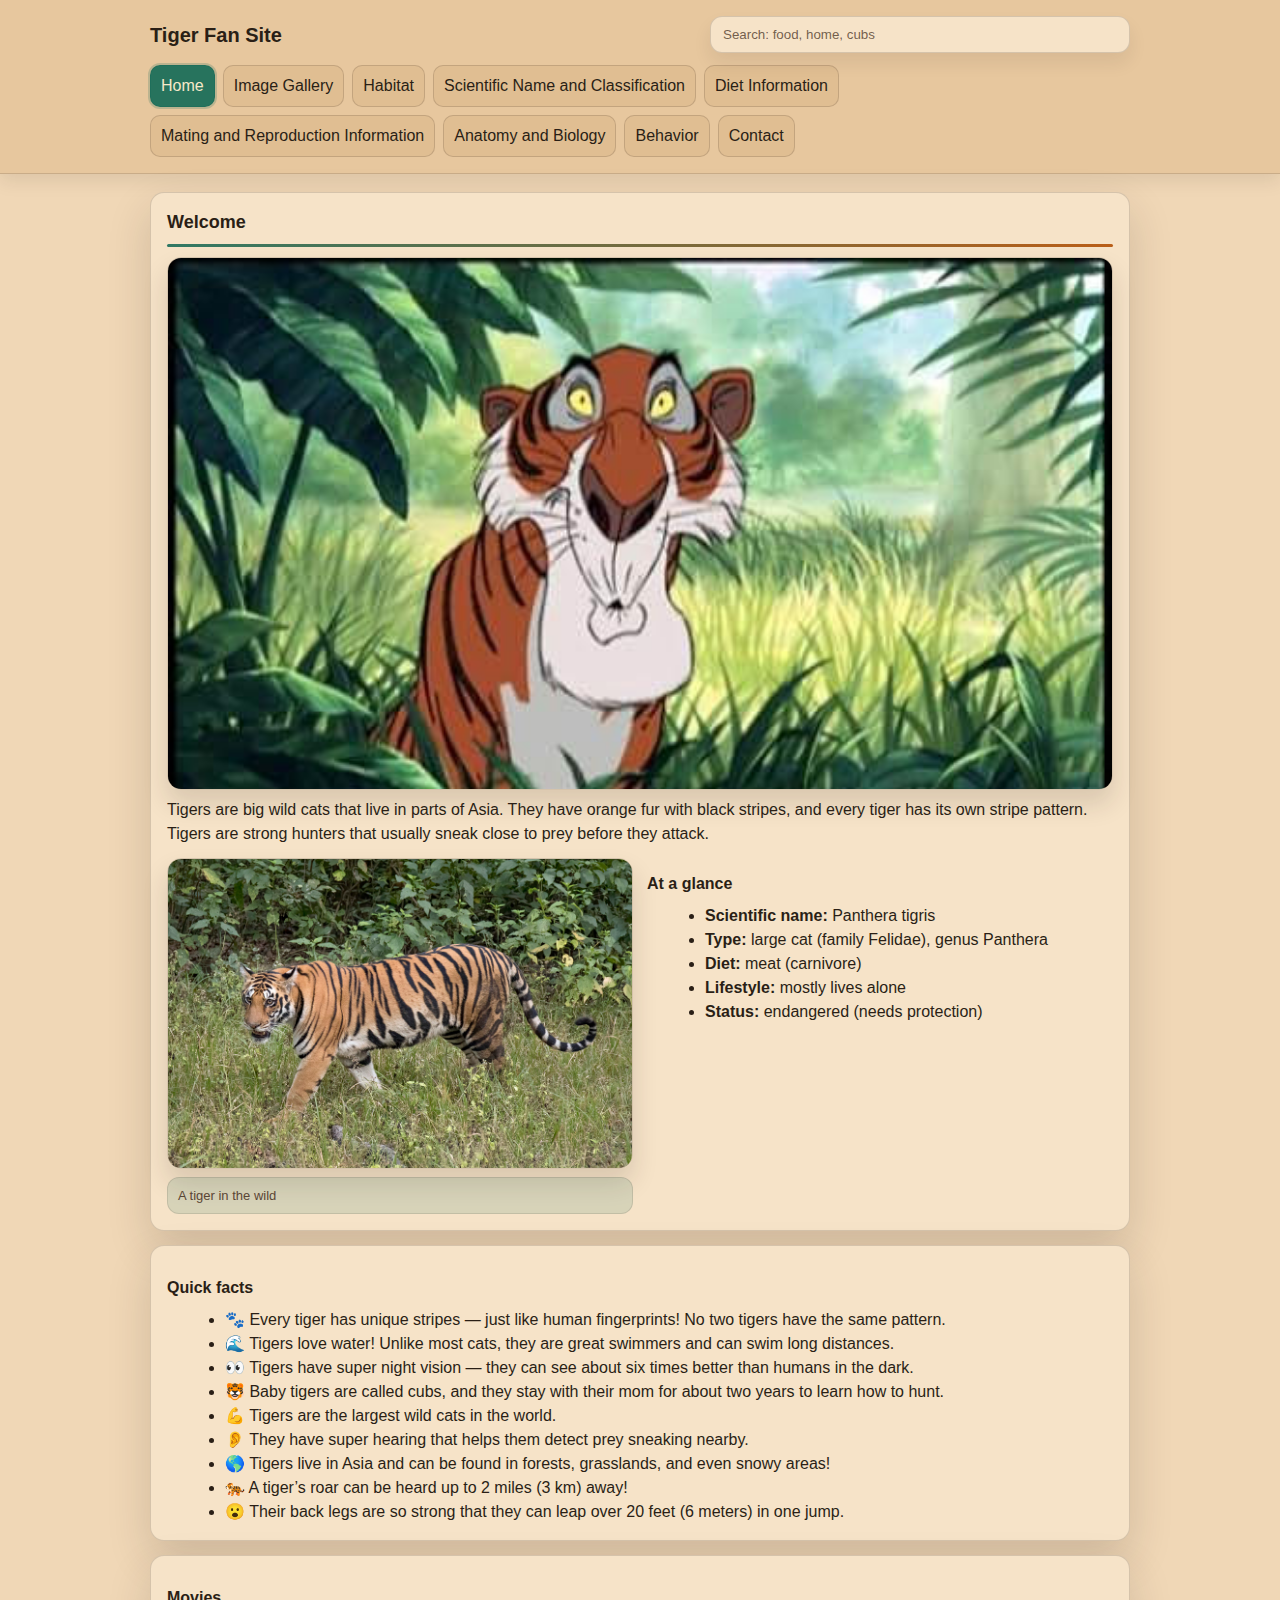
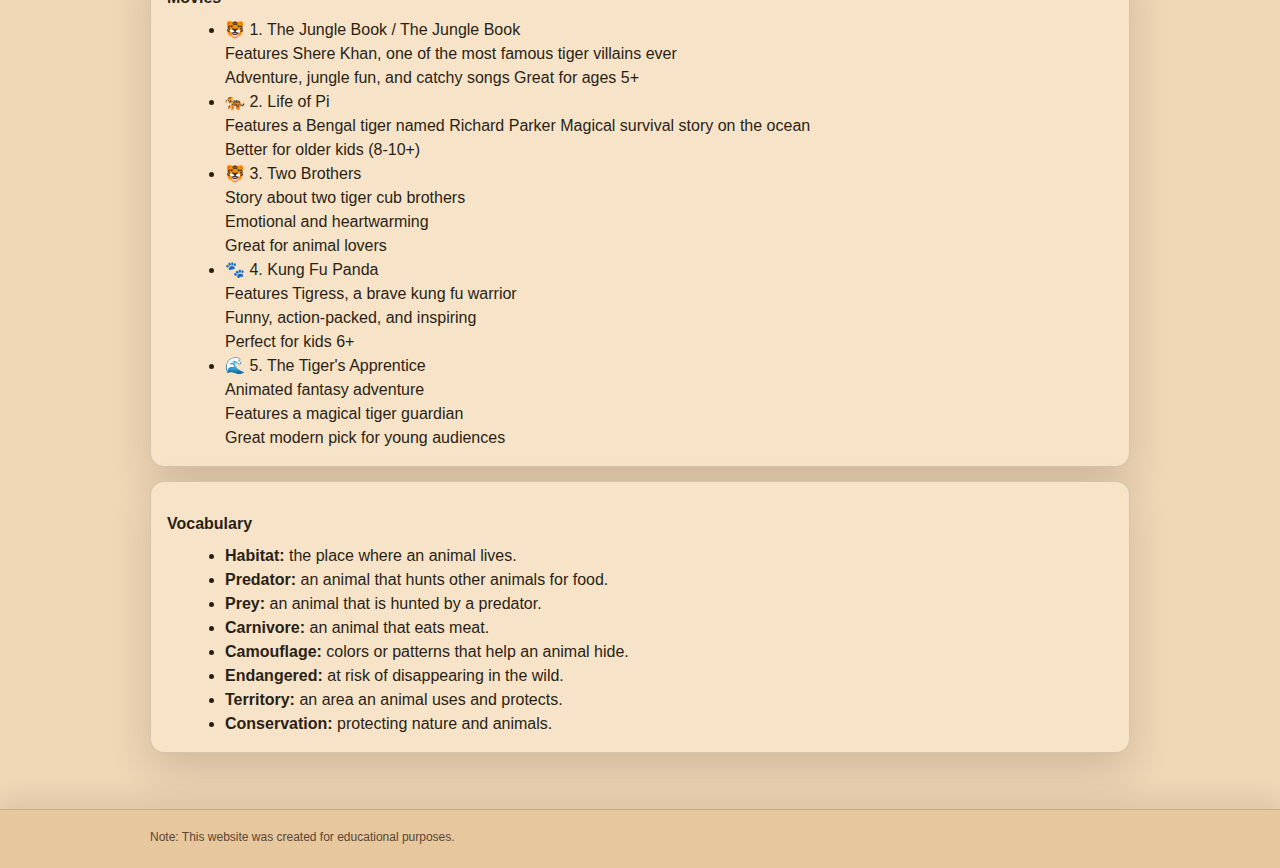
<file: index.html>
<!doctype html>
<html lang="en">
<head>
    <meta charset="UTF-8">
    <meta name="viewport" content="width=device-width, initial-scale=1">
    <title>Tiger Fan Site | Home</title>
    <link rel="stylesheet" href="styles.css">
    <script src="search.js" defer></script>
</head>
<body>
<header class="header">
    <div class="container header__top">
        <div class="brand">
            <h1>Tiger Fan Site</h1>
        </div>

        <form id="site_search_form" class="site-search" role="search" action="#">
            <label class="visually-hidden" for="site_search_input">Search the site</label>
            <input
                id="site_search_input"
                class="site-search__input"
                type="search"
                inputmode="search"
                autocomplete="off"
                placeholder="Search: food, home, cubs"
                aria-controls="site_search_results"
                aria-expanded="false"
            >
            <ul id="site_search_results" class="site-search__results" hidden></ul>
        </form>
    </div>

    <div class="container">
        <nav class="nav" aria-label="Site navigation">
            <a href="index.html" aria-current="page">Home</a>
            <a href="gallery.html">Image Gallery</a>
            <a href="habitat.html">Habitat</a>
            <a href="classification.html">Scientific Name and Classification</a>
            <a href="diet.html">Diet Information</a>
            <a href="reproduction.html">Mating and Reproduction Information</a>
            <a href="anatomy.html">Anatomy and Biology</a>
            <a href="behavior.html">Behavior</a>
            <a href="contact.html">Contact</a>
        </nav>
    </div>
</header>

<main class="main">
    <div class="container">
        <section class="card">
            <h2>Welcome</h2>

            <figure class="figure">
                <img src="images/home2.jpg" alt="Tiger animate">
            </figure>

            <p>Tigers are big wild cats that live in parts of Asia. They have orange fur with black stripes, and every tiger has its own stripe pattern. Tigers are strong hunters that usually sneak close to prey before they attack.</p>

            <div class="grid" style="margin-top: 12px;">
                <figure class="figure">
                    <img src="images/home.jpg" alt="Tiger photo">
                    <figcaption class="caption">A tiger in the wild</figcaption>
                </figure>

                <div>
                    <h3>At a glance</h3>
                    <ul class="list">
                        <li><strong>Scientific name:</strong> Panthera tigris</li>
                        <li><strong>Type:</strong> large cat (family Felidae), genus Panthera</li>
                        <li><strong>Diet:</strong> meat (carnivore)</li>
                        <li><strong>Lifestyle:</strong> mostly lives alone</li>
                        <li><strong>Status:</strong> endangered (needs protection)</li>
                    </ul>
                </div>
            </div>
        </section>

        <section class="card">
            <h3>Quick facts</h3>
            <ul class="list">
                <li>🐾 Every tiger has unique stripes — just like human fingerprints! No two tigers have the same pattern.</li>
                <li>🌊 Tigers love water! Unlike most cats, they are great swimmers and can swim long distances.</li>
                <li>👀 Tigers have super night vision — they can see about six times better than humans in the dark.</li>
                <li>🐯 Baby tigers are called cubs, and they stay with their mom for about two years to learn how to hunt.</li>
                <li>💪 Tigers are the largest wild cats in the world.</li>
                <li>👂 They have super hearing that helps them detect prey sneaking nearby.</li>
                <li>🌎 Tigers live in Asia and can be found in forests, grasslands, and even snowy areas!</li>
                <li>🐅 A tiger’s roar can be heard up to 2 miles (3 km) away!</li>
                <li>😮 Their back legs are so strong that they can leap over 20 feet (6 meters) in one jump.</li>
            </ul>
        </section>

        <section class="card">
            <h3>Movies</h3>
            <ul class="list">
                <li>🐯 1. The Jungle Book / The Jungle Book<br/>Features Shere Khan, one of the most famous tiger villains ever<br/>Adventure, jungle fun, and catchy songs Great for ages 5+</li>
                <li>🐅 2. Life of Pi<br/>Features a Bengal tiger named Richard Parker Magical survival story on the ocean<br/>Better for older kids (8-10+)</li>
                <li>🐯 3. Two Brothers<br/>Story about two tiger cub brothers<br/>Emotional and heartwarming<br/>Great for animal lovers</li>
                <li>🐾 4. Kung Fu Panda<br/>Features Tigress, a brave kung fu warrior<br/>Funny, action-packed, and inspiring<br/>Perfect for kids 6+</li>
                <li>🌊 5. The Tiger's Apprentice<br/>Animated fantasy adventure<br/>Features a magical tiger guardian<br/>Great modern pick for young audiences</li>
            </ul>
        </section>

        <section class="card">
            <h3>Vocabulary</h3>
            <ul class="list">
                <li><strong>Habitat:</strong> the place where an animal lives.</li>
                <li><strong>Predator:</strong> an animal that hunts other animals for food.</li>
                <li><strong>Prey:</strong> an animal that is hunted by a predator.</li>
                <li><strong>Carnivore:</strong> an animal that eats meat.</li>
                <li><strong>Camouflage:</strong> colors or patterns that help an animal hide.</li>
                <li><strong>Endangered:</strong> at risk of disappearing in the wild.</li>
                <li><strong>Territory:</strong> an area an animal uses and protects.</li>
                <li><strong>Conservation:</strong> protecting nature and animals.</li>
            </ul>
        </section>
    </div>
</main>

<footer class="footer">
    <div class="container">Note: This website was created for educational purposes.</div>
</footer>
</body>
</html>
</file>
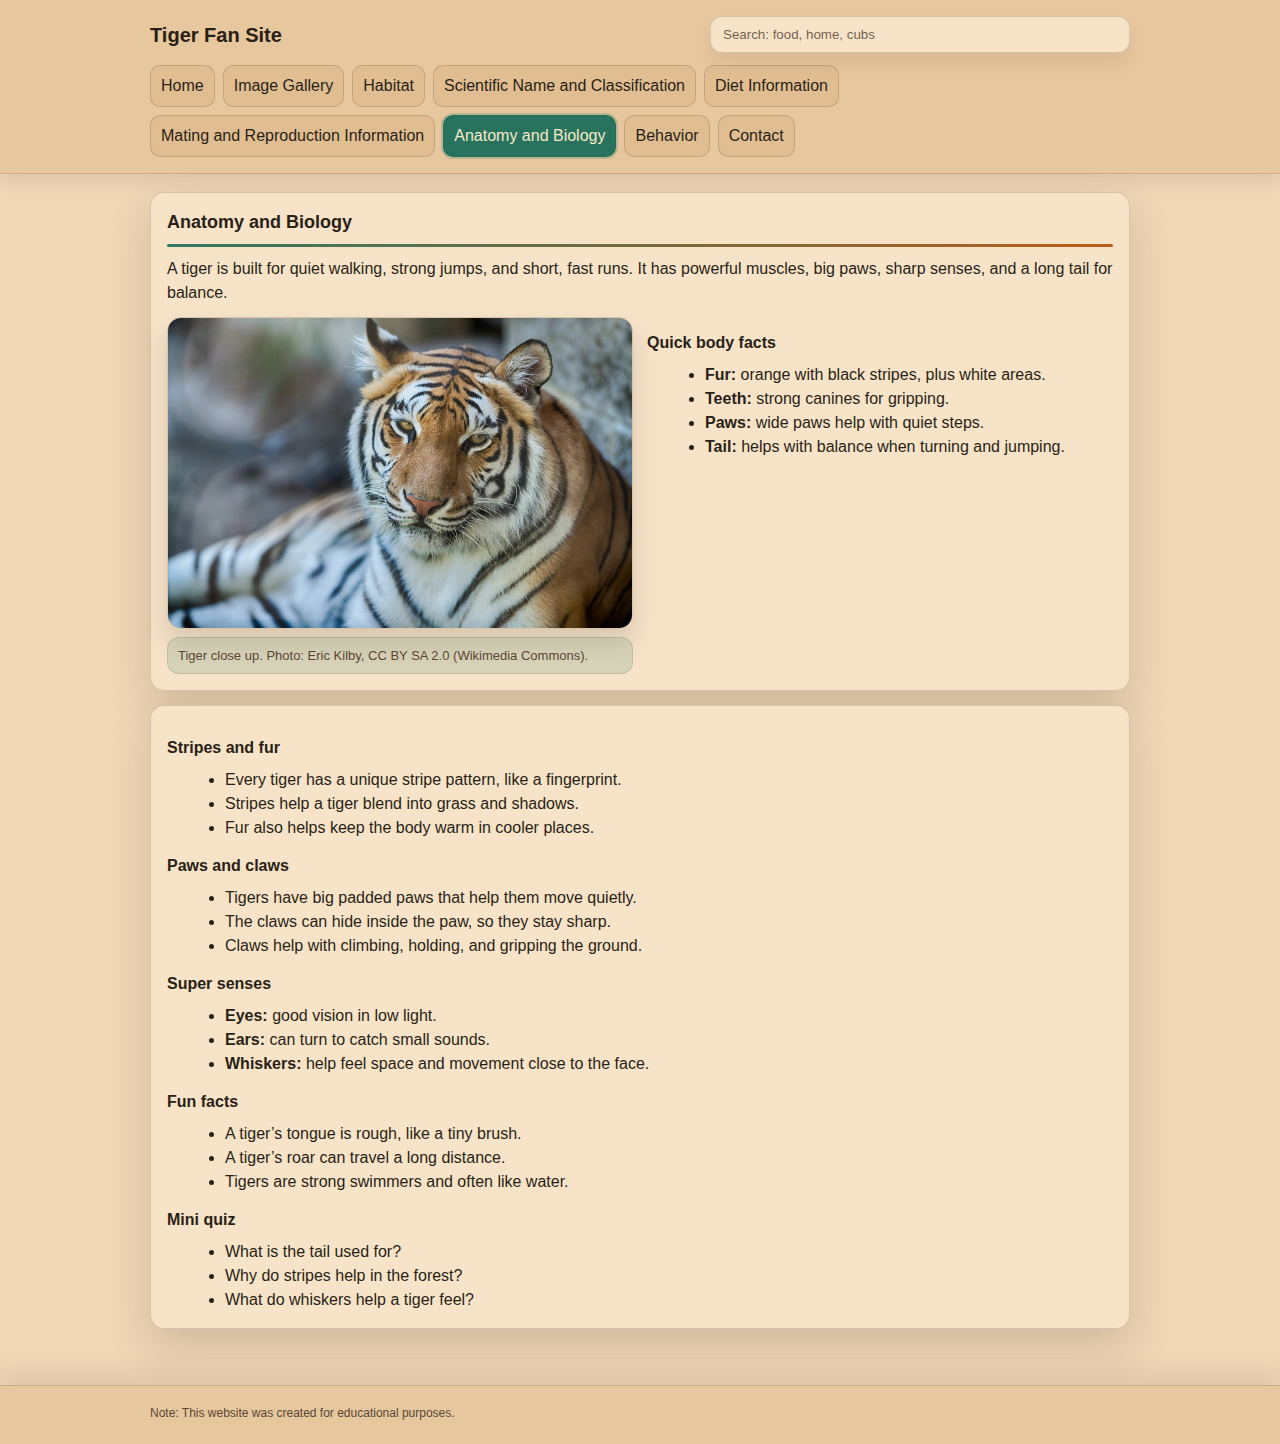
<file: anatomy.html>
<!doctype html>
<html lang="en">
<head>
    <meta charset="UTF-8">
    <meta name="viewport" content="width=device-width, initial-scale=1">
    <title>Tiger Fan Site | Animal Anatomy and Biology</title>
    <link rel="stylesheet" href="styles.css">
    <script src="search.js" defer></script>
</head>
<body>
<header class="header">
    <div class="container header__top">
        <div class="brand">
            <h1>Tiger Fan Site</h1>
        </div>

        <form id="site_search_form" class="site-search" role="search" action="#">
            <label class="visually-hidden" for="site_search_input">Search the site</label>
            <input
                id="site_search_input"
                class="site-search__input"
                type="search"
                inputmode="search"
                autocomplete="off"
                placeholder="Search: food, home, cubs"
                aria-controls="site_search_results"
                aria-expanded="false"
            >
            <ul id="site_search_results" class="site-search__results" hidden></ul>
        </form>
    </div>

    <div class="container">
        <nav class="nav" aria-label="Site navigation">
            <a href="index.html">Home</a>
            <a href="gallery.html">Image Gallery</a>
            <a href="habitat.html">Habitat</a>
            <a href="classification.html">Scientific Name and Classification</a>
            <a href="diet.html">Diet Information</a>
            <a href="reproduction.html">Mating and Reproduction Information</a>
            <a href="anatomy.html" aria-current="page">Anatomy and Biology</a>
            <a href="behavior.html">Behavior</a>
            <a href="contact.html">Contact</a>
        </nav>
    </div>
</header>

<main class="main">
    <div class="container">
        <section class="card">
            <h2>Anatomy and Biology</h2>
            <p>A tiger is built for quiet walking, strong jumps, and short, fast runs. It has powerful muscles, big paws, sharp senses, and a long tail for balance.</p>

            <div class="grid" style="margin-top: 12px;">
                <figure class="figure">
                    <img src="images/anatomy.jpg" alt="Close up photo of a tiger">
                    <figcaption class="caption">Tiger close up. Photo: Eric Kilby, CC BY SA 2.0 (Wikimedia Commons).</figcaption>
                </figure>

                <div>
                    <h3>Quick body facts</h3>
                    <ul class="list">
                        <li><strong>Fur:</strong> orange with black stripes, plus white areas.</li>
                        <li><strong>Teeth:</strong> strong canines for gripping.</li>
                        <li><strong>Paws:</strong> wide paws help with quiet steps.</li>
                        <li><strong>Tail:</strong> helps with balance when turning and jumping.</li>
                    </ul>
                </div>
            </div>
        </section>

        <section class="card">
            <h3>Stripes and fur</h3>
            <ul class="list">
                <li>Every tiger has a unique stripe pattern, like a fingerprint.</li>
                <li>Stripes help a tiger blend into grass and shadows.</li>
                <li>Fur also helps keep the body warm in cooler places.</li>
            </ul>

            <h3>Paws and claws</h3>
            <ul class="list">
                <li>Tigers have big padded paws that help them move quietly.</li>
                <li>The claws can hide inside the paw, so they stay sharp.</li>
                <li>Claws help with climbing, holding, and gripping the ground.</li>
            </ul>

            <h3>Super senses</h3>
            <ul class="list">
                <li><strong>Eyes:</strong> good vision in low light.</li>
                <li><strong>Ears:</strong> can turn to catch small sounds.</li>
                <li><strong>Whiskers:</strong> help feel space and movement close to the face.</li>
            </ul>

            <h3>Fun facts</h3>
            <ul class="list">
                <li>A tiger’s tongue is rough, like a tiny brush.</li>
                <li>A tiger’s roar can travel a long distance.</li>
                <li>Tigers are strong swimmers and often like water.</li>
            </ul>

            <h3>Mini quiz</h3>
            <ul class="list">
                <li>What is the tail used for?</li>
                <li>Why do stripes help in the forest?</li>
                <li>What do whiskers help a tiger feel?</li>
            </ul>
        </section>
    </div>
</main>

<footer class="footer">
    <div class="container">Note: This website was created for educational purposes.</div>
</footer>
</body>
</html>
</file>
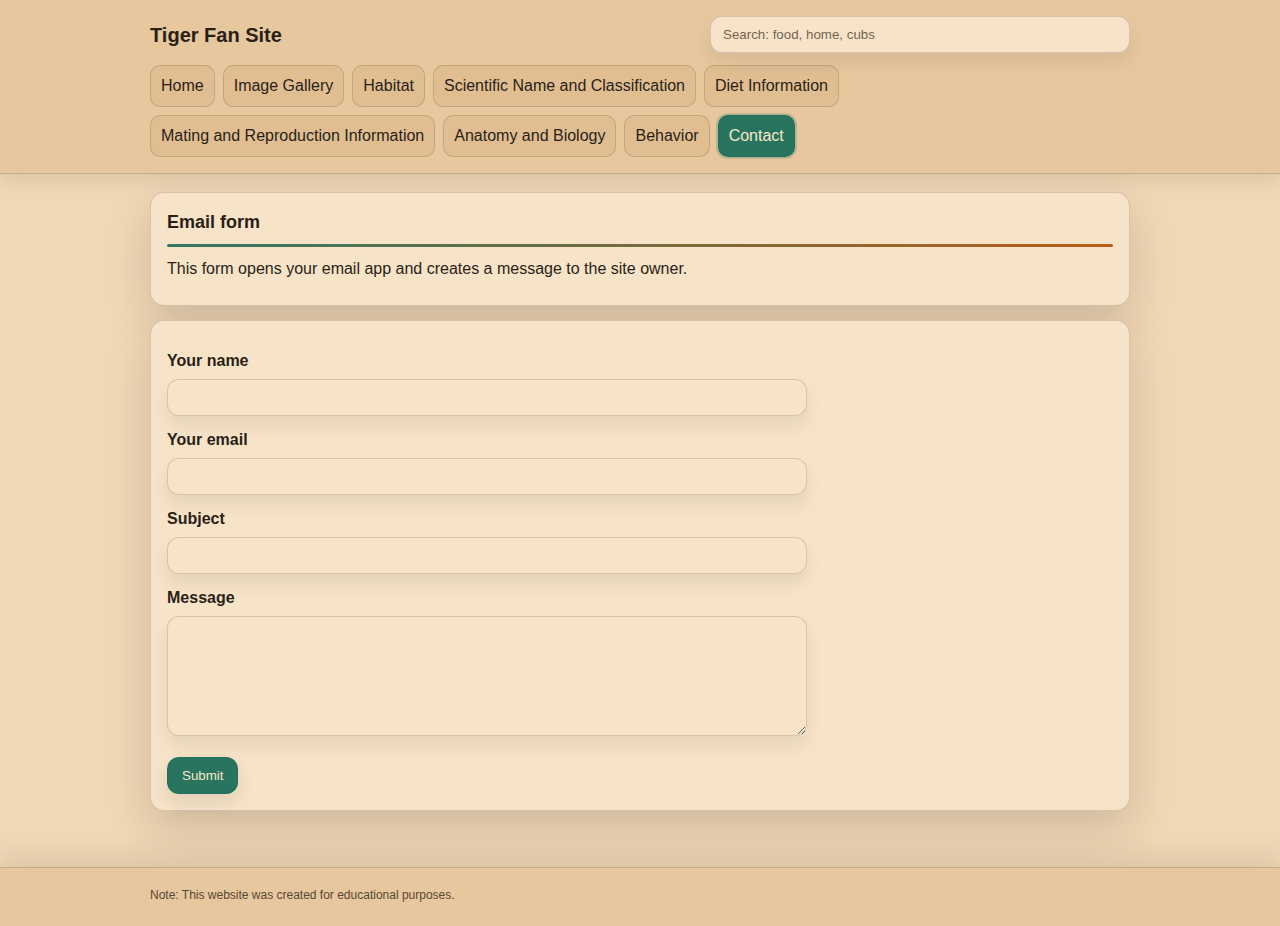
<file: contact.html>
<!doctype html>
<html lang="en">
<head>
    <meta charset="UTF-8">
    <meta name="viewport" content="width=device-width, initial-scale=1">
    <title>Tiger Fan Site | Contact</title>
    <link rel="stylesheet" href="styles.css">
    <script src="search.js" defer></script>
    <script src="email.js" defer></script>
</head>
<body>
<header class="header">
    <div class="container header__top">
        <div class="brand">
            <h1>Tiger Fan Site</h1>
        </div>

        <form id="site_search_form" class="site-search" role="search" action="#">
            <label class="visually-hidden" for="site_search_input">Search the site</label>
            <input
                id="site_search_input"
                class="site-search__input"
                type="search"
                inputmode="search"
                autocomplete="off"
                placeholder="Search: food, home, cubs"
                aria-controls="site_search_results"
                aria-expanded="false"
            >
            <ul id="site_search_results" class="site-search__results" hidden></ul>
        </form>
    </div>

    <div class="container">
        <nav class="nav" aria-label="Site navigation">
            <a href="index.html">Home</a>
            <a href="gallery.html">Image Gallery</a>
            <a href="habitat.html">Habitat</a>
            <a href="classification.html">Scientific Name and Classification</a>
            <a href="diet.html">Diet Information</a>
            <a href="reproduction.html">Mating and Reproduction Information</a>
            <a href="anatomy.html">Anatomy and Biology</a>
            <a href="behavior.html">Behavior</a>
            <a href="contact.html" aria-current="page">Contact</a>
        </nav>
    </div>
</header>

<main class="main">
    <div class="container">
        <section class="card">
            <h2>Email form</h2>
            <p>This form opens your email app and creates a message to the site owner.</p>
        </section>

        <section class="card">
            <form class="email_form" id="email_form" novalidate>
                <div class="field">
                    <label for="ef_name">Your name</label>
                    <input id="ef_name" name="name" class="input" type="text" autocomplete="name" maxlength="60" aria-describedby="ef_name_err" required>
                    <p class="field_error" id="ef_name_err" hidden>Please type your name.</p>
                </div>

                <div class="field">
                    <label for="ef_email">Your email</label>
                    <input id="ef_email" name="email" class="input" type="email" inputmode="email" autocomplete="email" aria-describedby="ef_email_err" required>
                    <p class="field_error" id="ef_email_err" hidden>Please enter a valid email address.</p>
                </div>

                <div class="field">
                    <label for="ef_subject">Subject</label>
                    <input id="ef_subject" name="subject" class="input" type="text" maxlength="90" aria-describedby="ef_subject_err" required>
                    <p class="field_error" id="ef_subject_err" hidden>Subject is required.</p>
                </div>

                <div class="field">
                    <label for="ef_message">Message</label>
                    <textarea id="ef_message" name="message" class="input textarea" rows="5" maxlength="800" aria-describedby="ef_message_err" required></textarea>
                    <p class="field_error" id="ef_message_err" hidden>Please type your message.</p>
                </div>

                <div class="form_actions">
                    <button class="btn btn_primary" type="submit">Submit</button>
                    <p class="small form_hint" id="ef_hint" aria-live="polite"></p>
                </div>

                <noscript>
                    <p class="field_error">JavaScript is disabled. This form needs JavaScript to open the email app.</p>
                </noscript>
            </form>
        </section>
    </div>
</main>

<footer class="footer">
    <div class="container">Note: This website was created for educational purposes.</div>
</footer>
</body>
</html>
</file>
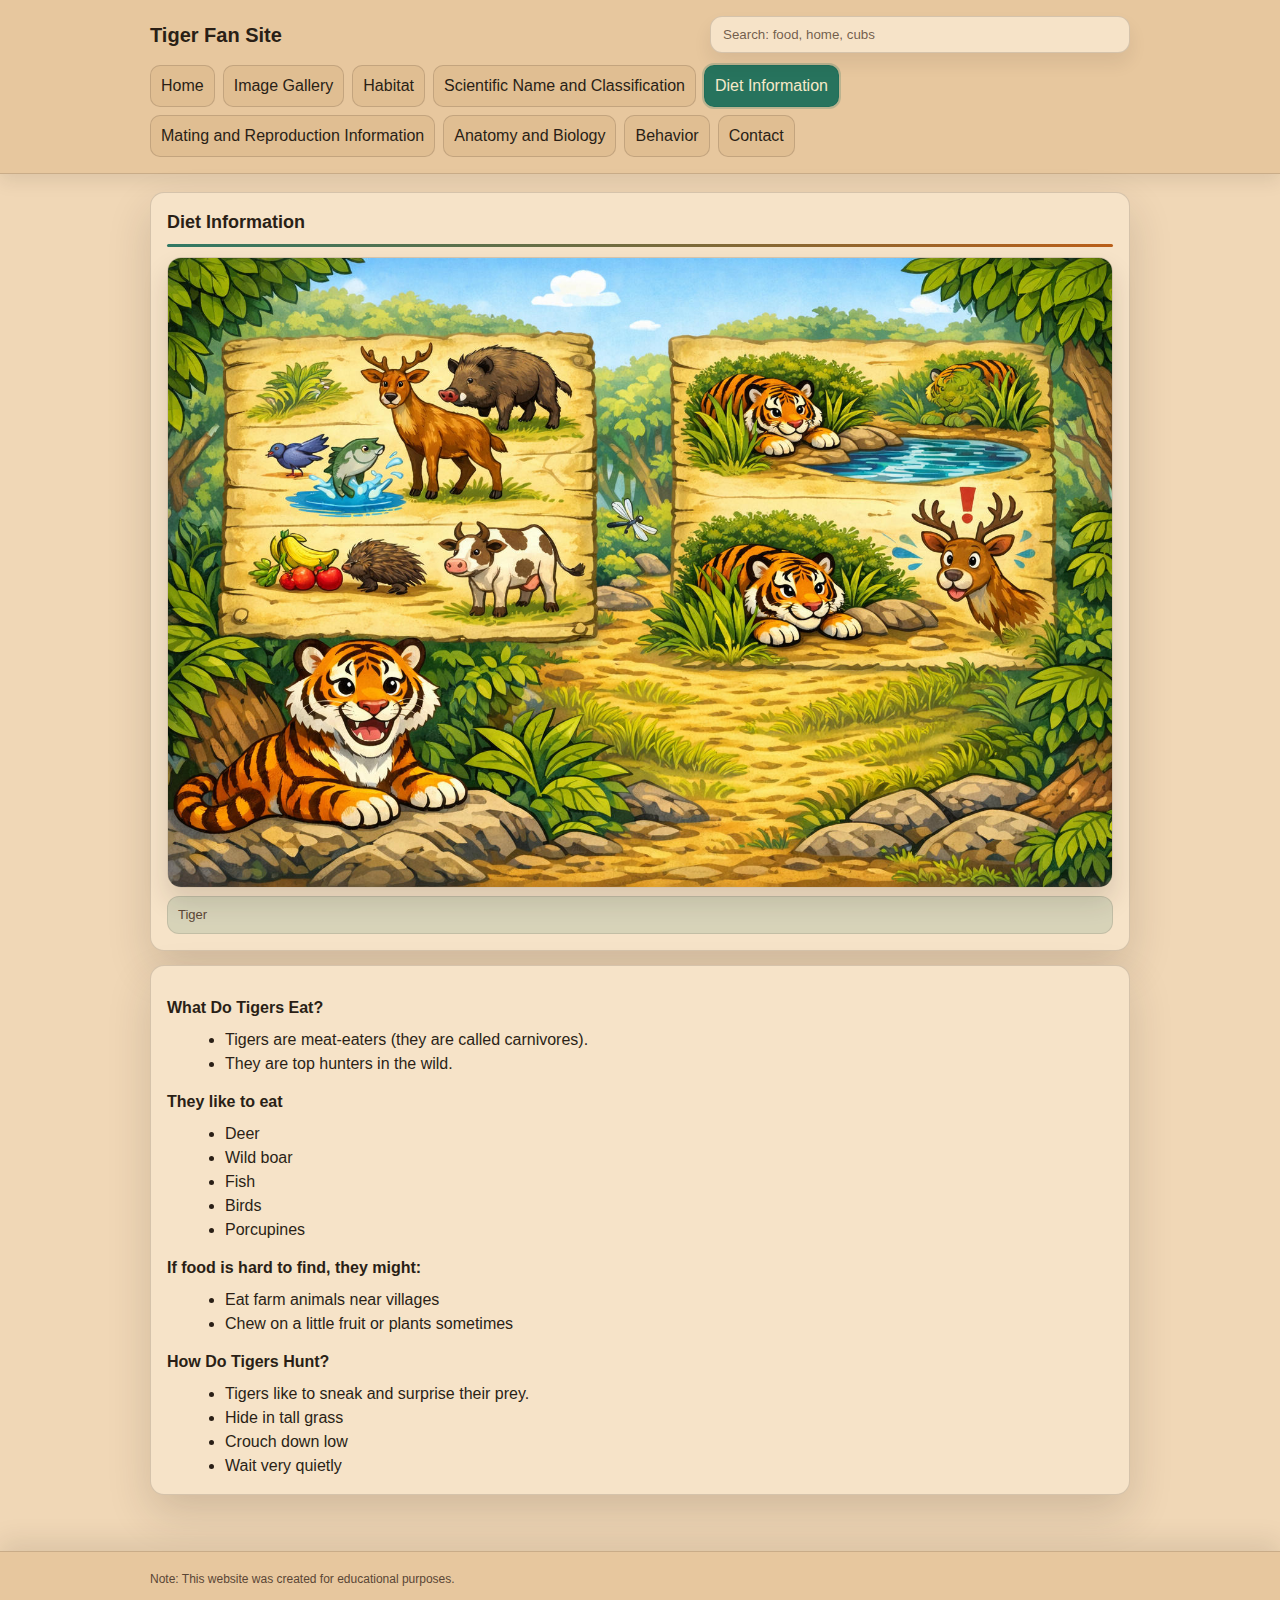
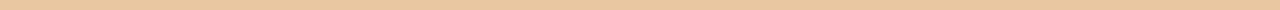
<file: diet.html>
<!doctype html>
<html lang="en">
<head>
    <meta charset="UTF-8">
    <meta name="viewport" content="width=device-width, initial-scale=1">
    <title>Tiger Fan Site | Diet Information</title>
    <link rel="stylesheet" href="styles.css">
    <script src="search.js" defer></script>
</head>
<body>
<header class="header">
    <div class="container header__top">
        <div class="brand">
            <h1>Tiger Fan Site</h1>
        </div>

        <form id="site_search_form" class="site-search" role="search" action="#">
            <label class="visually-hidden" for="site_search_input">Search the site</label>
            <input
                id="site_search_input"
                class="site-search__input"
                type="search"
                inputmode="search"
                autocomplete="off"
                placeholder="Search: food, home, cubs"
                aria-controls="site_search_results"
                aria-expanded="false"
            >
            <ul id="site_search_results" class="site-search__results" hidden></ul>
        </form>
    </div>

    <div class="container">
        <nav class="nav" aria-label="Site navigation">
            <a href="index.html">Home</a>
            <a href="gallery.html">Image Gallery</a>
            <a href="habitat.html">Habitat</a>
            <a href="classification.html">Scientific Name and Classification</a>
            <a href="diet.html" aria-current="page">Diet Information</a>
            <a href="reproduction.html">Mating and Reproduction Information</a>
            <a href="anatomy.html">Anatomy and Biology</a>
            <a href="behavior.html">Behavior</a>
            <a href="contact.html">Contact</a>
        </nav>
    </div>
</header>

<main class="main">
    <div class="container">
        <section class="card">
            <h2>Diet Information</h2>

            <figure class="figure">
                <img src="images/diet.jpg" alt="Close up photo of a tiger">
                <figcaption class="caption">Tiger</figcaption>
            </figure>
        </section>

        <section class="card">
            <h3>What Do Tigers Eat?</h3>
            <ul class="list">
                <li>Tigers are meat-eaters (they are called carnivores).</li>
                <li>They are top hunters in the wild.</li>
            </ul>

            <h3>They like to eat</h3>
            <ul class="list">
                <li>Deer</li>
                <li>Wild boar</li>
                <li>Fish</li>
                <li>Birds</li>
                <li>Porcupines</li>
            </ul>

            <h3>If food is hard to find, they might:</h3>
            <ul class="list">
                <li>Eat farm animals near villages</li>
                <li>Chew on a little fruit or plants sometimes</li>
            </ul>

            <h3>How Do Tigers Hunt?</h3>
            <ul class="list">
                <li>Tigers like to sneak and surprise their prey.</li>
                <li>Hide in tall grass</li>
                <li>Crouch down low</li>
                <li>Wait very quietly</li>
            </ul>
        </section>
    </div>
</main>

<footer class="footer">
    <div class="container">Note: This website was created for educational purposes.</div>
</footer>
</body>
</html>
</file>
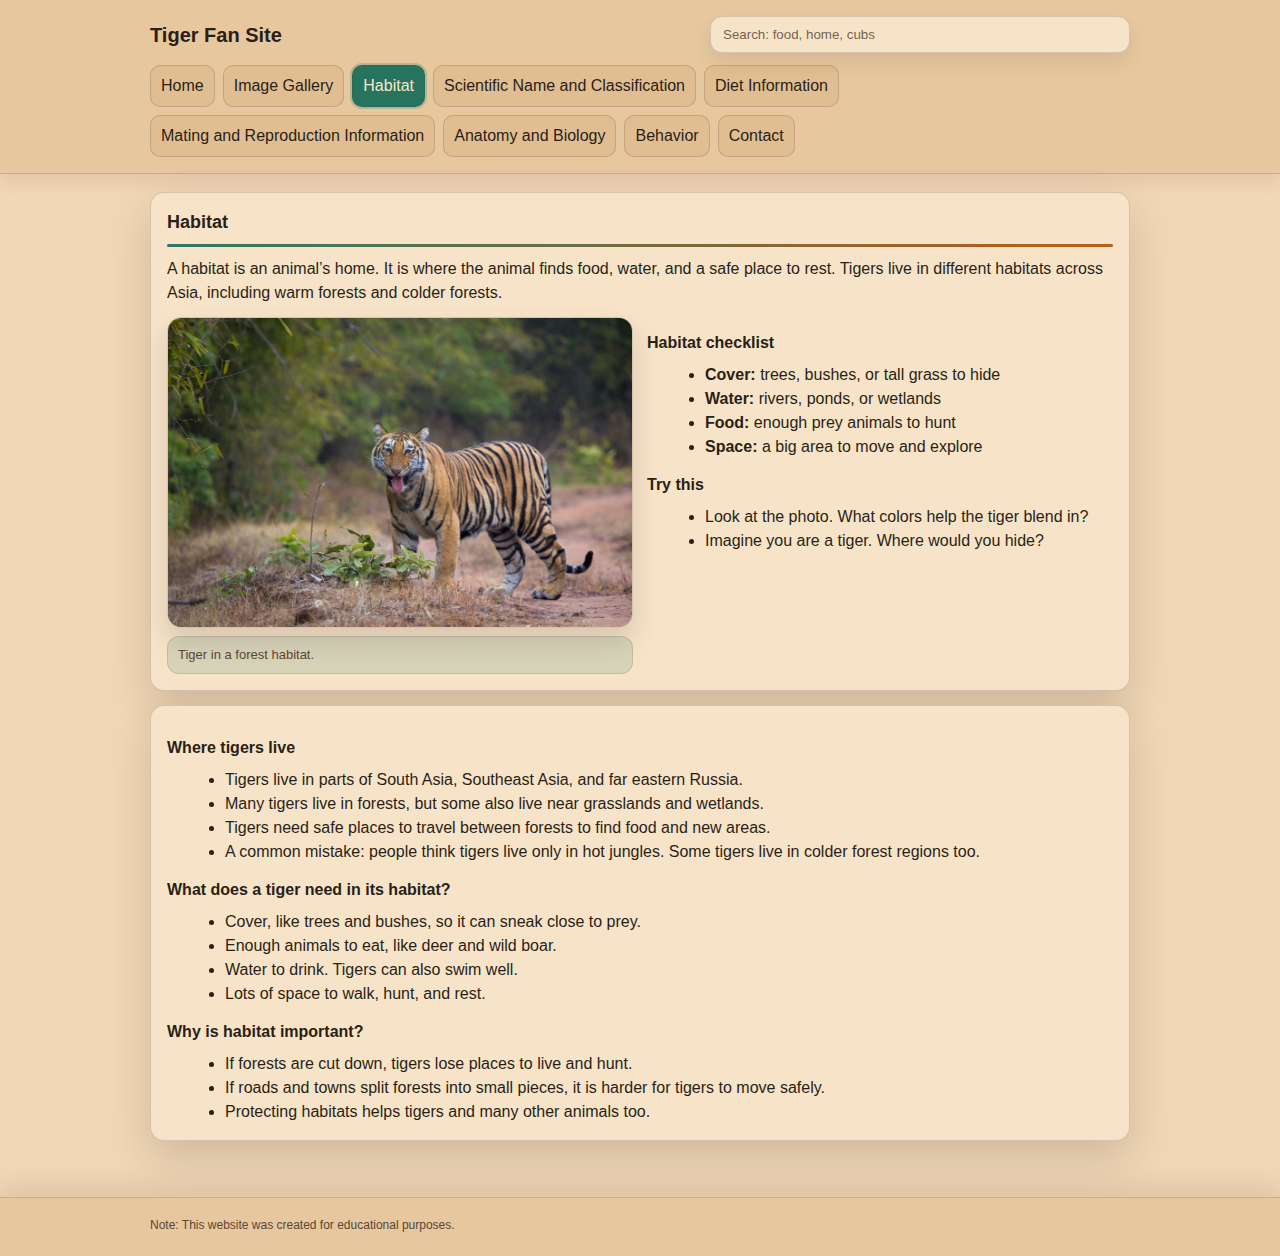
<file: habitat.html>
<!doctype html>
<html lang="en">
<head>
    <meta charset="UTF-8">
    <meta name="viewport" content="width=device-width, initial-scale=1">
    <title>Tiger Fan Site | Animal Habitat</title>
    <link rel="stylesheet" href="styles.css">
    <script src="search.js" defer></script>
</head>
<body>
<header class="header">
    <div class="container header__top">
        <div class="brand">
            <h1>Tiger Fan Site</h1>
        </div>

        <form id="site_search_form" class="site-search" role="search" action="#">
            <label class="visually-hidden" for="site_search_input">Search the site</label>
            <input
                id="site_search_input"
                class="site-search__input"
                type="search"
                inputmode="search"
                autocomplete="off"
                placeholder="Search: food, home, cubs"
                aria-controls="site_search_results"
                aria-expanded="false"
            >
            <ul id="site_search_results" class="site-search__results" hidden></ul>
        </form>
    </div>

    <div class="container">
        <nav class="nav" aria-label="Site navigation">
            <a href="index.html">Home</a>
            <a href="gallery.html">Image Gallery</a>
            <a href="habitat.html" aria-current="page">Habitat</a>
            <a href="classification.html">Scientific Name and Classification</a>
            <a href="diet.html">Diet Information</a>
            <a href="reproduction.html">Mating and Reproduction Information</a>
            <a href="anatomy.html">Anatomy and Biology</a>
            <a href="behavior.html">Behavior</a>
            <a href="contact.html">Contact</a>
        </nav>
    </div>
</header>

<main class="main">
    <div class="container">
        <section class="card">
            <h2>Habitat</h2>
            <p>A habitat is an animal’s home. It is where the animal finds food, water, and a safe place to rest. Tigers live in different habitats across Asia, including warm forests and colder forests.</p>

            <div class="grid" style="margin-top: 12px;">
                <figure class="figure">
                    <img src="images/habitat.jpg" alt="Tiger in a forest habitat">
                    <figcaption class="caption">Tiger in a forest habitat.</figcaption>
                </figure>

                <div>
                    <h3>Habitat checklist</h3>
                    <ul class="list">
                        <li><strong>Cover:</strong> trees, bushes, or tall grass to hide</li>
                        <li><strong>Water:</strong> rivers, ponds, or wetlands</li>
                        <li><strong>Food:</strong> enough prey animals to hunt</li>
                        <li><strong>Space:</strong> a big area to move and explore</li>
                    </ul>

                    <h3 style="margin-top: 14px;">Try this</h3>
                    <ul class="list">
                        <li>Look at the photo. What colors help the tiger blend in?</li>
                        <li>Imagine you are a tiger. Where would you hide?</li>
                    </ul>
                </div>
            </div>
        </section>

        <section class="card">
            <h3>Where tigers live</h3>
            <ul class="list">
                <li>Tigers live in parts of South Asia, Southeast Asia, and far eastern Russia.</li>
                <li>Many tigers live in forests, but some also live near grasslands and wetlands.</li>
                <li>Tigers need safe places to travel between forests to find food and new areas.</li>
                <li>A common mistake: people think tigers live only in hot jungles. Some tigers live in colder forest regions too.</li>
            </ul>

            <h3>What does a tiger need in its habitat?</h3>
            <ul class="list">
                <li>Cover, like trees and bushes, so it can sneak close to prey.</li>
                <li>Enough animals to eat, like deer and wild boar.</li>
                <li>Water to drink. Tigers can also swim well.</li>
                <li>Lots of space to walk, hunt, and rest.</li>
            </ul>

            <h3>Why is habitat important?</h3>
            <ul class="list">
                <li>If forests are cut down, tigers lose places to live and hunt.</li>
                <li>If roads and towns split forests into small pieces, it is harder for tigers to move safely.</li>
                <li>Protecting habitats helps tigers and many other animals too.</li>
            </ul>
        </section>
    </div>
</main>

<footer class="footer">
    <div class="container">Note: This website was created for educational purposes.</div>
</footer>
</body>
</html>
</file>
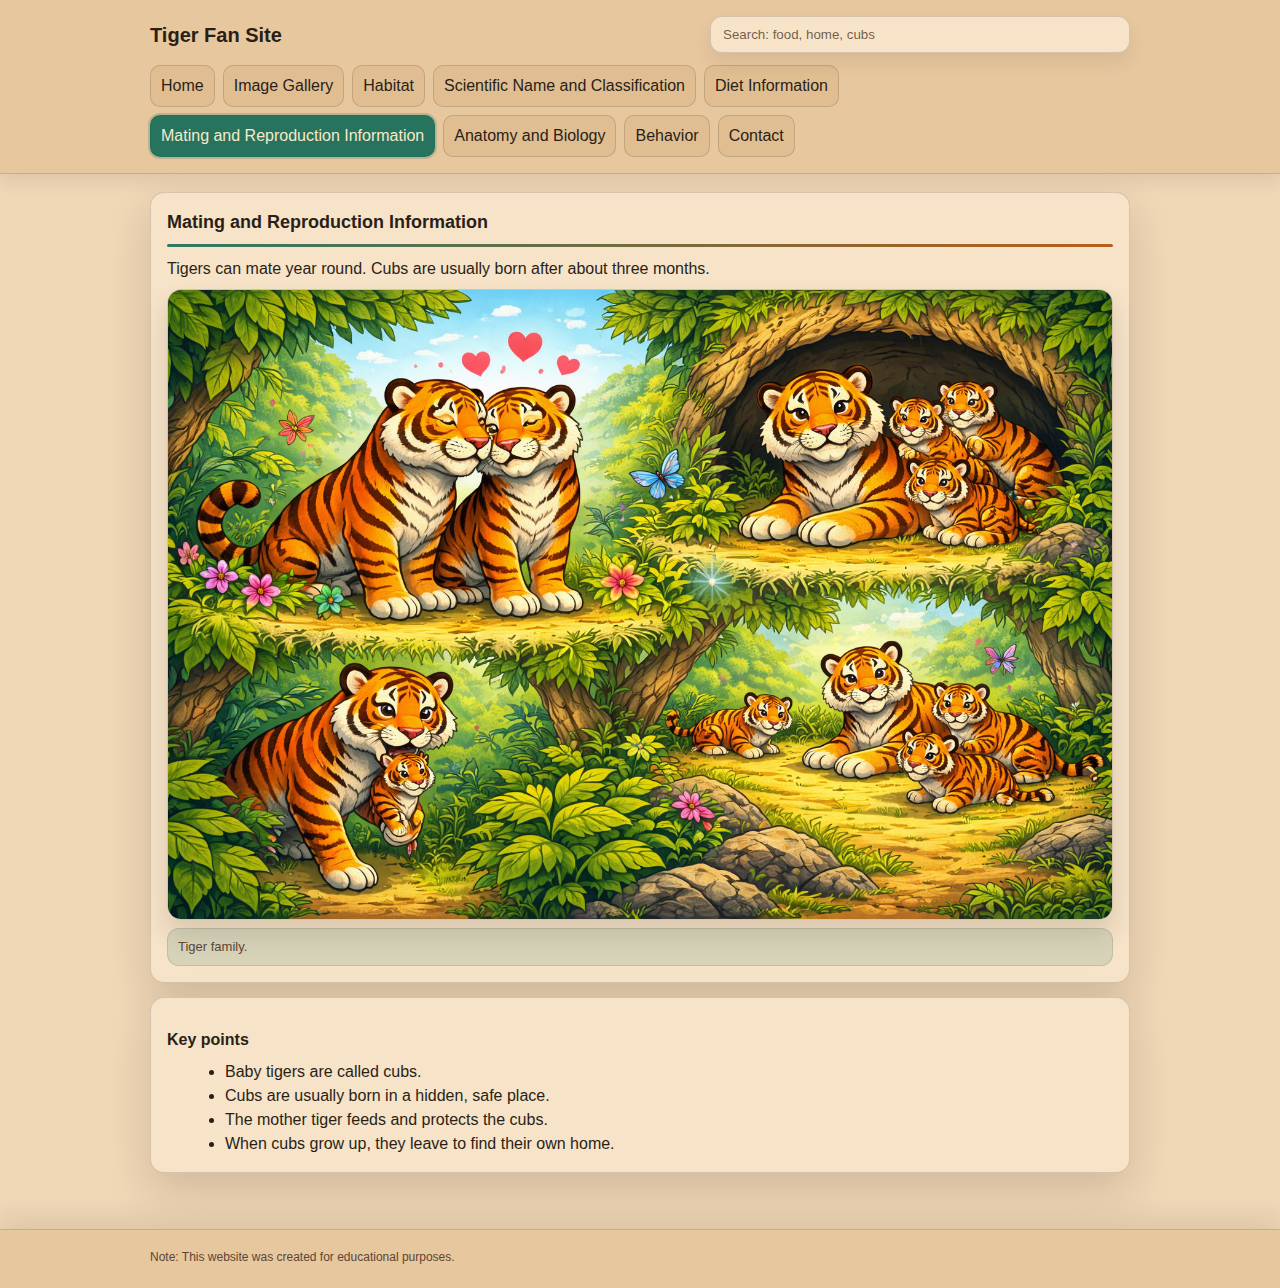
<file: reproduction.html>
<!doctype html>
<html lang="en">
<head>
    <meta charset="UTF-8">
    <meta name="viewport" content="width=device-width, initial-scale=1">
    <title>Tiger Fan Site | Mating and Reproduction Information</title>
    <link rel="stylesheet" href="styles.css">
    <script src="search.js" defer></script>
</head>
<body>
<header class="header">
    <div class="container header__top">
        <div class="brand">
            <h1>Tiger Fan Site</h1>
        </div>

        <form id="site_search_form" class="site-search" role="search" action="#">
            <label class="visually-hidden" for="site_search_input">Search the site</label>
            <input
                id="site_search_input"
                class="site-search__input"
                type="search"
                inputmode="search"
                autocomplete="off"
                placeholder="Search: food, home, cubs"
                aria-controls="site_search_results"
                aria-expanded="false"
            >
            <ul id="site_search_results" class="site-search__results" hidden></ul>
        </form>
    </div>

    <div class="container">
        <nav class="nav" aria-label="Site navigation">
            <a href="index.html">Home</a>
            <a href="gallery.html">Image Gallery</a>
            <a href="habitat.html">Habitat</a>
            <a href="classification.html">Scientific Name and Classification</a>
            <a href="diet.html">Diet Information</a>
            <a href="reproduction.html" aria-current="page">Mating and Reproduction Information</a>
            <a href="anatomy.html">Anatomy and Biology</a>
            <a href="behavior.html">Behavior</a>
            <a href="contact.html">Contact</a>
        </nav>
    </div>
</header>

<main class="main">
    <div class="container">
        <section class="card">
            <h2>Mating and Reproduction Information</h2>
            <p>Tigers can mate year round. Cubs are usually born after about three months.</p>

            <figure class="figure">
                <img src="images/reproduction.jpg" alt="Tiger family">
                <figcaption class="caption">Tiger family.</figcaption>
            </figure>
        </section>

        <section class="card">
            <h3>Key points</h3>
            <ul class="list">
                <li>Baby tigers are called cubs.</li>
                <li>Cubs are usually born in a hidden, safe place.</li>
                <li>The mother tiger feeds and protects the cubs.</li>
                <li>When cubs grow up, they leave to find their own home.</li>
            </ul>
        </section>
    </div>
</main>

<footer class="footer">
    <div class="container">Note: This website was created for educational purposes.</div>
</footer>
</body>
</html>
</file>
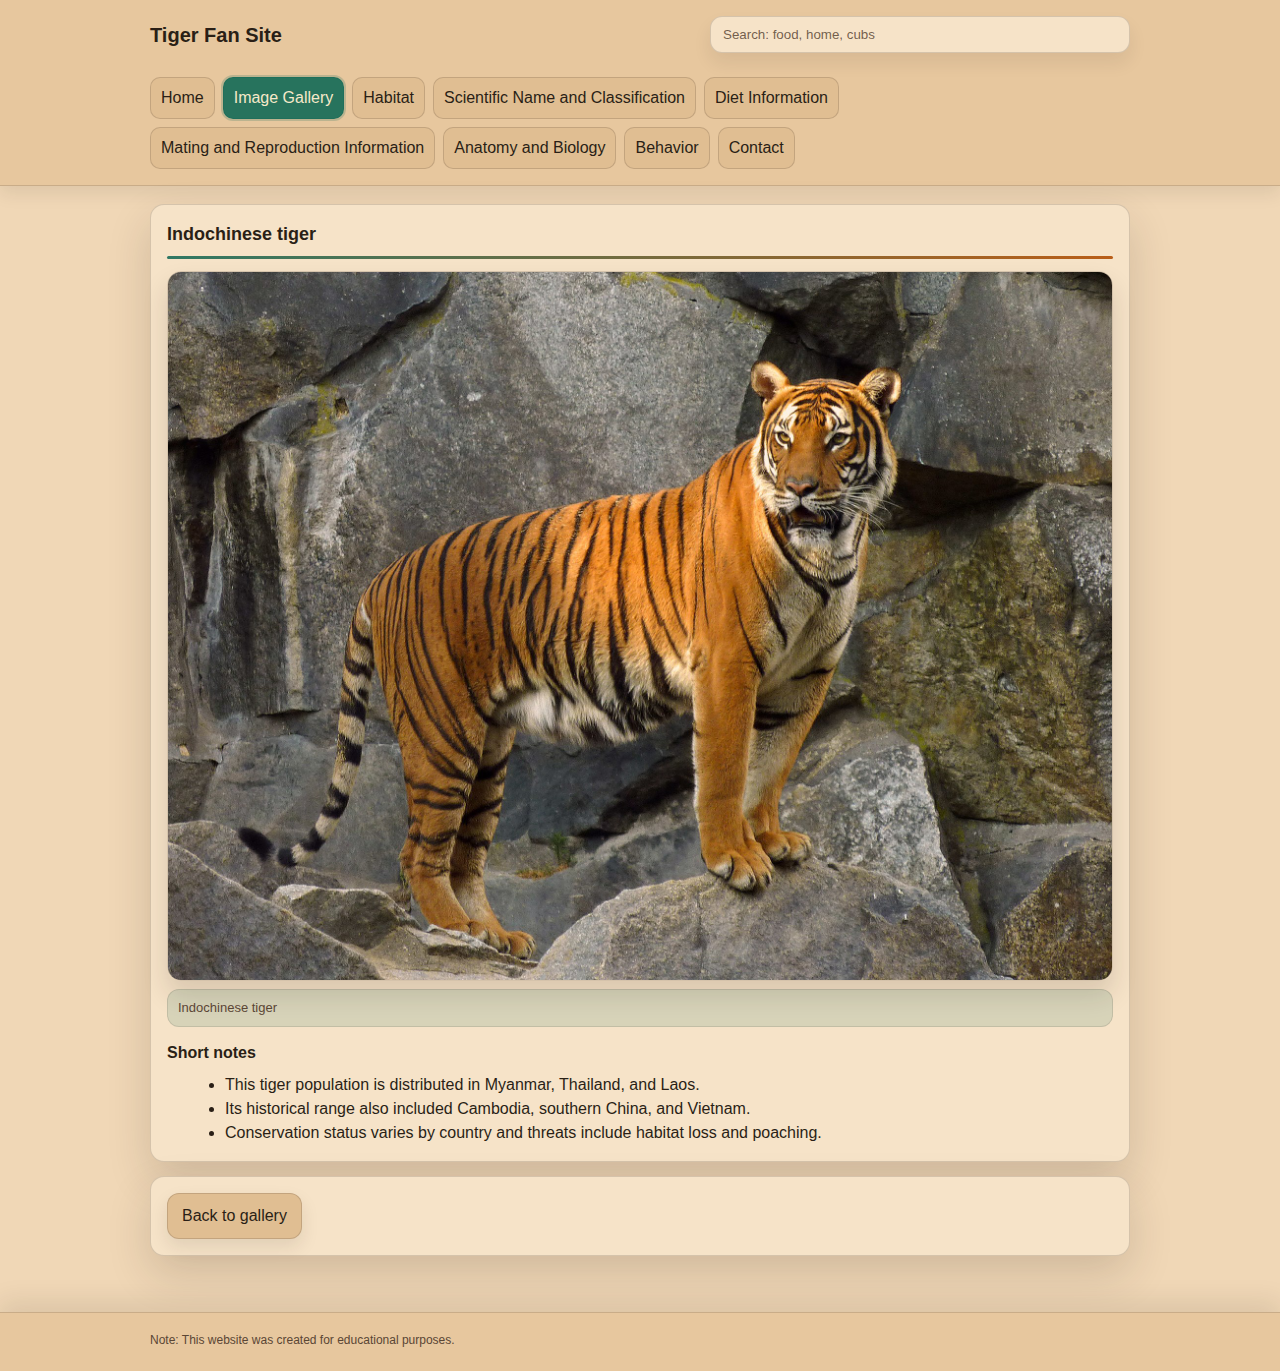
<file: photos/indochinese_tiger.html>
<!doctype html>
<html lang="en">
<head>
    <meta charset="UTF-8">
    <meta name="viewport" content="width=device-width, initial-scale=1">
    <title>Tiger Fan Site | Indochinese Tiger</title>
    <link rel="stylesheet" href="../styles.css">
    <script src="../search.js" defer></script>
</head>
<body>
<header class="header">
    <div class="container header__top">
        <div class="brand">
            <h1>Tiger Fan Site</h1>
        </div>

        <form id="site_search_form" class="site-search" role="search" action="#">
            <label class="visually-hidden" for="site_search_input">Search the site</label>
            <input
                id="site_search_input"
                class="site-search__input"
                type="search"
                inputmode="search"
                autocomplete="off"
                placeholder="Search: food, home, cubs"
                aria-controls="site_search_results"
                aria-expanded="false"
            >
            <ul id="site_search_results" class="site-search__results" hidden></ul>
        </form>

        <nav class="nav" aria-label="Site navigation">
            <a href="../index.html">Home</a>
            <a href="../gallery.html" aria-current="page">Image Gallery</a>
            <a href="../habitat.html">Habitat</a>
            <a href="../classification.html">Scientific Name and Classification</a>
            <a href="../diet.html">Diet Information</a>
            <a href="../reproduction.html">Mating and Reproduction Information</a>
            <a href="../anatomy.html">Anatomy and Biology</a>
            <a href="../behavior.html">Behavior</a>
            <a href="../contact.html">Contact</a>
        </nav>
    </div>
</header>

<main class="main">
    <div class="container">
        <section class="card">
            <h2>Indochinese tiger</h2>

            <figure class="figure" style="margin-top: 12px;">
                <img src="../images/IndochineseTiger.jpg" alt="Indochinese tiger photo">
                <figcaption class="caption">Indochinese tiger</figcaption>
            </figure>

            <h3>Short notes</h3>
            <ul class="list">
                <li>This tiger population is distributed in Myanmar, Thailand, and Laos.</li>
                <li>Its historical range also included Cambodia, southern China, and Vietnam.</li>
                <li>Conservation status varies by country and threats include habitat loss and poaching.</li>
            </ul>
        </section>

        <section class="card">
            <a class="btn" href="../gallery.html">Back to gallery</a>
        </section>
    </div>
</main>

<footer class="footer">
    <div class="container">Note: This website was created for educational purposes.</div>
</footer>
</body>
</html>
</file>
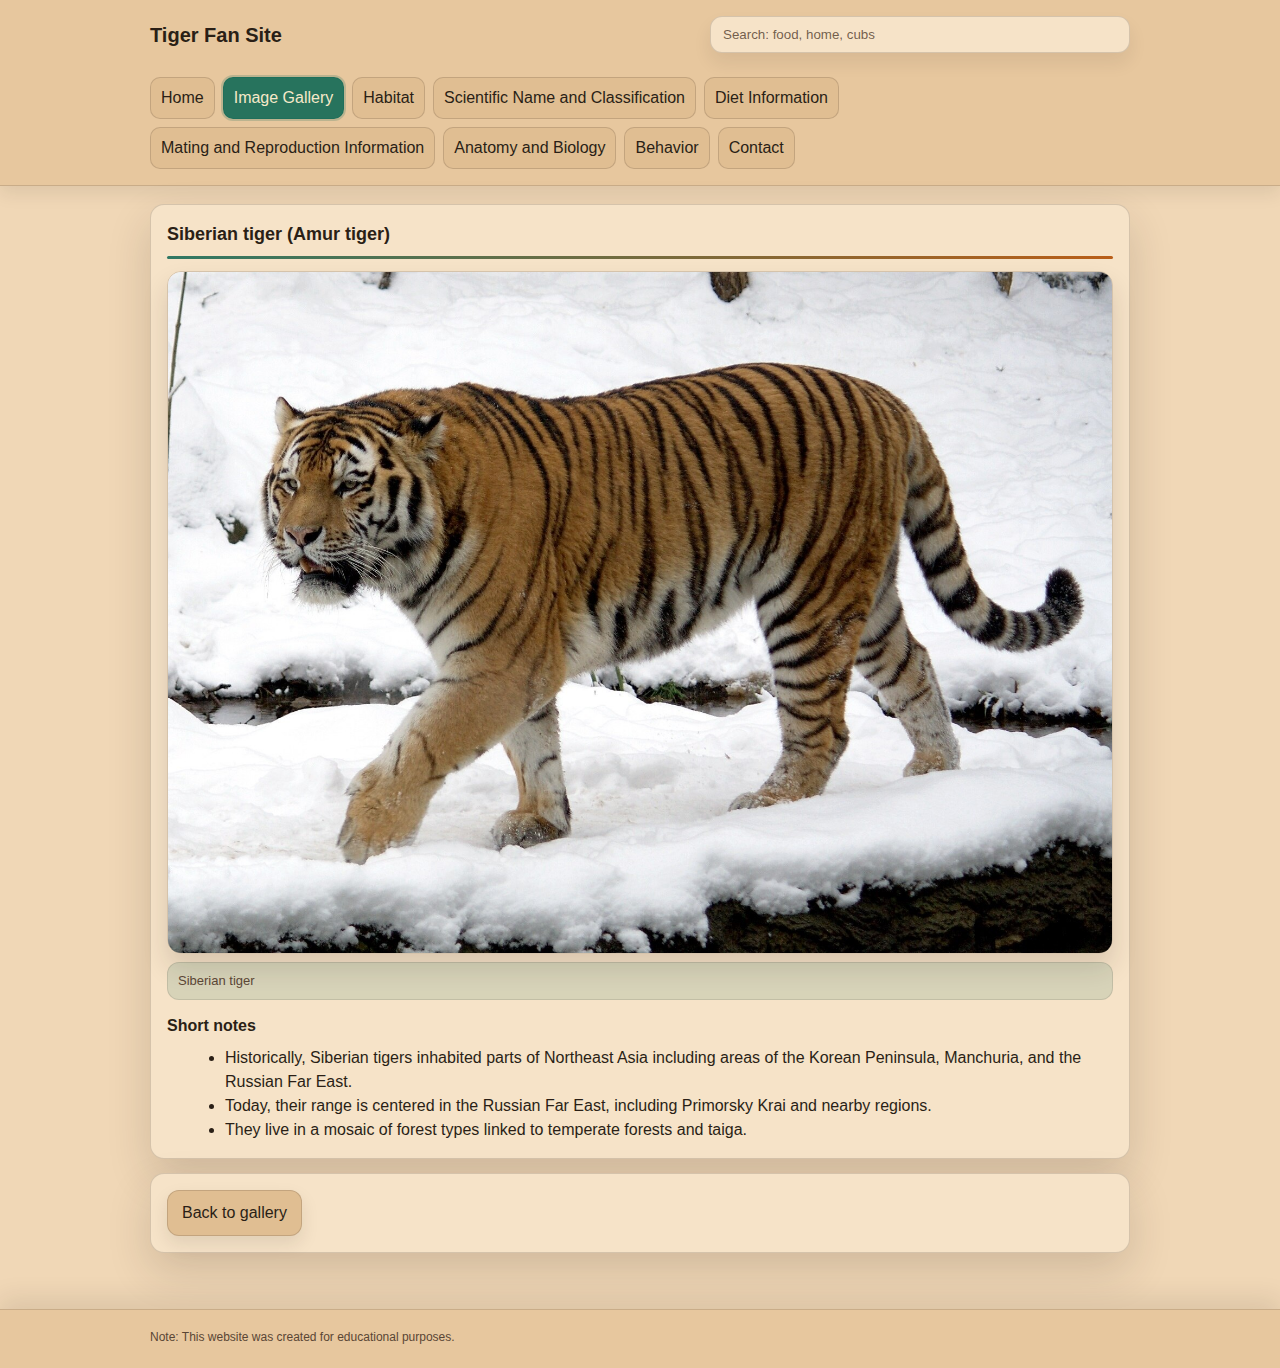
<file: photos/siberian_tiger.html>
<!doctype html>
<html lang="en">
<head>
    <meta charset="UTF-8">
    <meta name="viewport" content="width=device-width, initial-scale=1">
    <title>Tiger Fan Site | Siberian Tiger</title>
    <link rel="stylesheet" href="../styles.css">
    <script src="../search.js" defer></script>
</head>
<body>
<header class="header">
    <div class="container header__top">
        <div class="brand">
            <h1>Tiger Fan Site</h1>
        </div>

        <form id="site_search_form" class="site-search" role="search" action="#">
            <label class="visually-hidden" for="site_search_input">Search the site</label>
            <input
                id="site_search_input"
                class="site-search__input"
                type="search"
                inputmode="search"
                autocomplete="off"
                placeholder="Search: food, home, cubs"
                aria-controls="site_search_results"
                aria-expanded="false"
            >
            <ul id="site_search_results" class="site-search__results" hidden></ul>
        </form>

        <nav class="nav" aria-label="Site navigation">
            <a href="../index.html">Home</a>
            <a href="../gallery.html" aria-current="page">Image Gallery</a>
            <a href="../habitat.html">Habitat</a>
            <a href="../classification.html">Scientific Name and Classification</a>
            <a href="../diet.html">Diet Information</a>
            <a href="../reproduction.html">Mating and Reproduction Information</a>
            <a href="../anatomy.html">Anatomy and Biology</a>
            <a href="../behavior.html">Behavior</a>
            <a href="../contact.html">Contact</a>
        </nav>
    </div>
</header>

<main class="main">
    <div class="container">
        <section class="card">
            <h2>Siberian tiger (Amur tiger)</h2>

            <figure class="figure" style="margin-top: 12px;">
                <img src="../images/SiberianTiger.jpg" alt="Siberian tiger photo">
                <figcaption class="caption">Siberian tiger</figcaption>
            </figure>

            <h3>Short notes</h3>
            <ul class="list">
                <li>Historically, Siberian tigers inhabited parts of Northeast Asia including areas of the Korean Peninsula, Manchuria, and the Russian Far East.</li>
                <li>Today, their range is centered in the Russian Far East, including Primorsky Krai and nearby regions.</li>
                <li>They live in a mosaic of forest types linked to temperate forests and taiga.</li>
            </ul>
        </section>

        <section class="card">
            <a class="btn" href="../gallery.html">Back to gallery</a>
        </section>
    </div>
</main>

<footer class="footer">
    <div class="container">Note: This website was created for educational purposes.</div>
</footer>
</body>
</html>
</file>
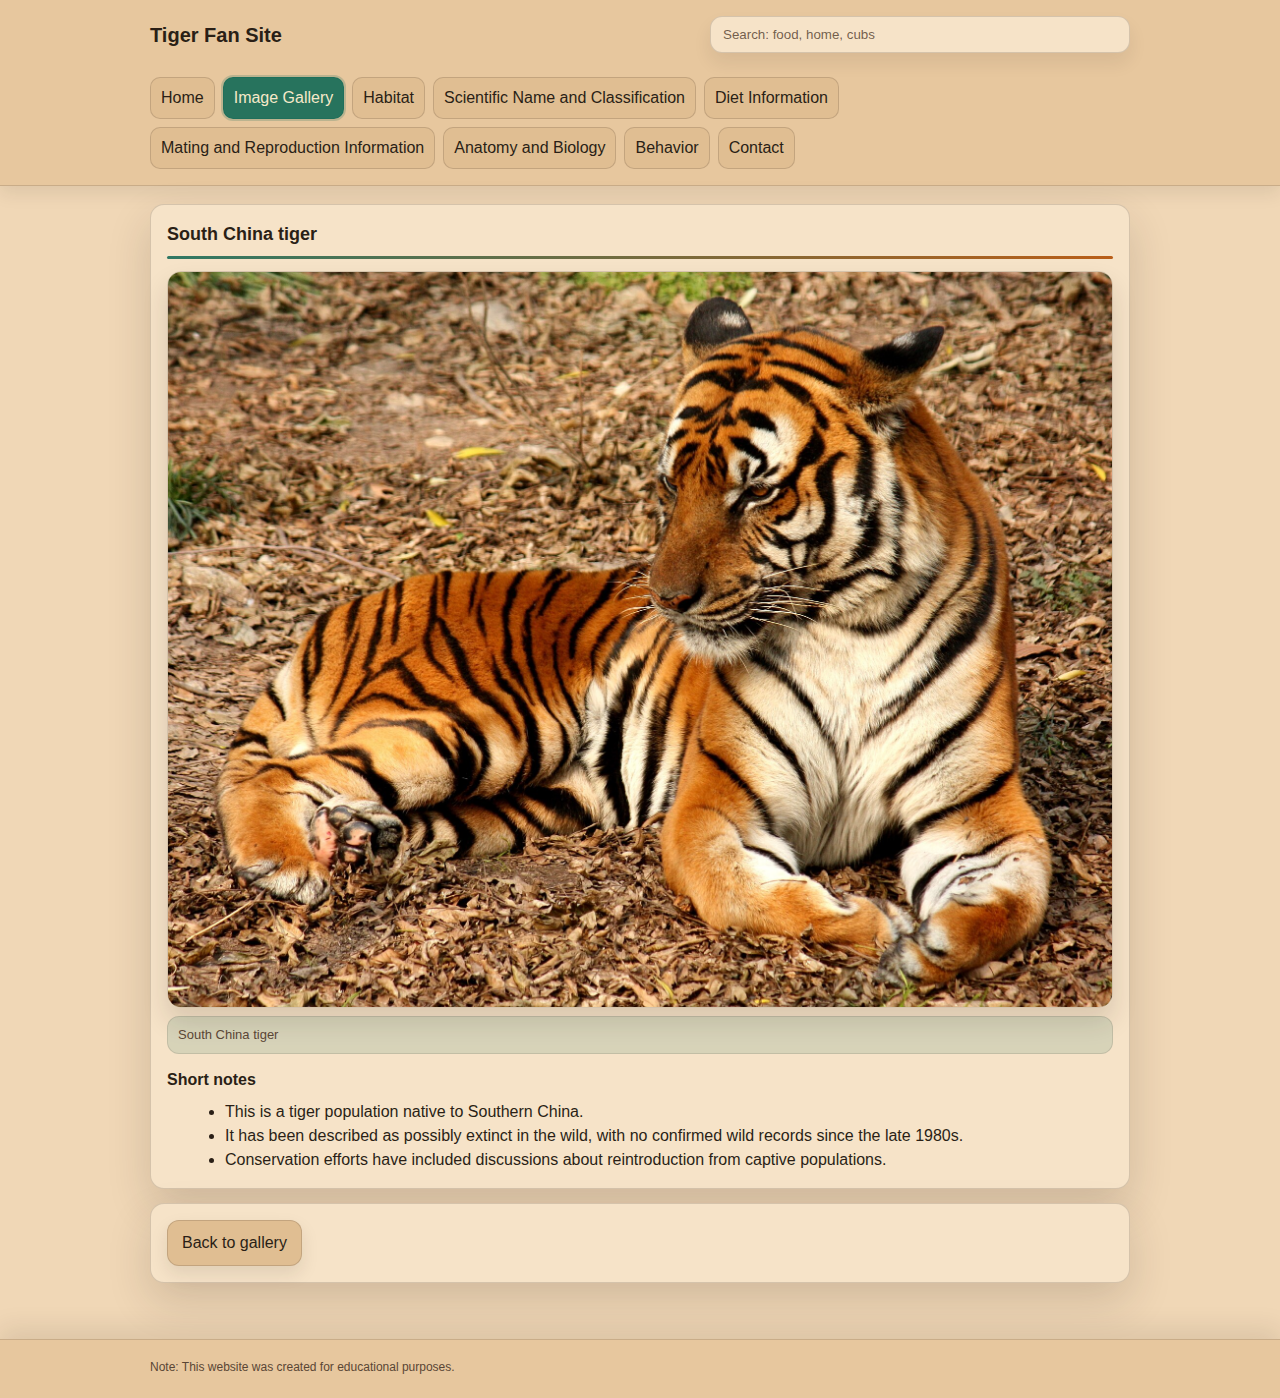
<file: photos/south_china_tiger.html>
<!doctype html>
<html lang="en">
<head>
    <meta charset="UTF-8">
    <meta name="viewport" content="width=device-width, initial-scale=1">
    <title>Tiger Fan Site | South China Tiger</title>
    <link rel="stylesheet" href="../styles.css">
    <script src="../search.js" defer></script>
</head>
<body>
<header class="header">
    <div class="container header__top">
        <div class="brand">
            <h1>Tiger Fan Site</h1>
        </div>

        <form id="site_search_form" class="site-search" role="search" action="#">
            <label class="visually-hidden" for="site_search_input">Search the site</label>
            <input
                id="site_search_input"
                class="site-search__input"
                type="search"
                inputmode="search"
                autocomplete="off"
                placeholder="Search: food, home, cubs"
                aria-controls="site_search_results"
                aria-expanded="false"
            >
            <ul id="site_search_results" class="site-search__results" hidden></ul>
        </form>

        <nav class="nav" aria-label="Site navigation">
            <a href="../index.html">Home</a>
            <a href="../gallery.html" aria-current="page">Image Gallery</a>
            <a href="../habitat.html">Habitat</a>
            <a href="../classification.html">Scientific Name and Classification</a>
            <a href="../diet.html">Diet Information</a>
            <a href="../reproduction.html">Mating and Reproduction Information</a>
            <a href="../anatomy.html">Anatomy and Biology</a>
            <a href="../behavior.html">Behavior</a>
            <a href="../contact.html">Contact</a>
        </nav>
    </div>
</header>

<main class="main">
    <div class="container">
        <section class="card">
            <h2>South China tiger</h2>

            <figure class="figure" style="margin-top: 12px;">
                <img src="../images/SouthChinaTiger.jpg" alt="South China tiger photo">
                <figcaption class="caption">South China tiger</figcaption>
            </figure>

            <h3>Short notes</h3>
            <ul class="list">
                <li>This is a tiger population native to Southern China.</li>
                <li>It has been described as possibly extinct in the wild, with no confirmed wild records since the late 1980s.</li>
                <li>Conservation efforts have included discussions about reintroduction from captive populations.</li>
            </ul>
        </section>

        <section class="card">
            <a class="btn" href="../gallery.html">Back to gallery</a>
        </section>
    </div>
</main>

<footer class="footer">
    <div class="container">Note: This website was created for educational purposes.</div>
</footer>
</body>
</html>
</file>
<file: styles.css>
:root {
    --bg: #f0d7b6;
    --surface: #e7c79e;
    --panel: #f6e3c8;
    --panel2: #e0be92;

    --text: #2a1f16;
    --muted: #5a4635;

    --border: rgba(42, 31, 22, 0.16);

    --accent: #1f6f5b;
    --accent2: #b45309;
    --on_accent: #f6e9c9;

    --max: 980px;
    --radius: 14px;

    --shadow1: 0 10px 26px rgba(42, 31, 22, 0.14);
    --shadow2: 0 18px 44px rgba(42, 31, 22, 0.16);
}

* { box-sizing: border-box; }
html, body { height: 100%; }

body {
    margin: 0;
    font-family: Arial, Helvetica, sans-serif;
    line-height: 1.5;
    color: var(--text);
    background-color: var(--bg);
}

a {
    color: var(--accent);
    text-decoration: none;
}

a:hover { text-decoration: underline; }

.container {
    width: min(var(--max), calc(100% - 32px));
    margin: 0 auto;
}

.header {
    background: var(--surface);
    border-bottom: 1px solid var(--border);
    box-shadow: 0 6px 18px rgba(42, 31, 22, 0.10);
    padding: 16px 0;
}

.header__top {
    display: flex;
    flex-wrap: wrap;
    align-items: center;
    gap: 12px;
}

.brand {
    display: flex;
    flex-wrap: wrap;
    align-items: baseline;
    gap: 10px;
}
.brand h1 {
    margin: 0;
    font-size: 20px;
    color: var(--text);
}

.nav {
    margin-top: 12px;
    display: flex;
    flex-wrap: wrap;
    gap: 8px;
}

.nav a {
    display: inline-block;
    padding: 8px 10px;
    border: 1px solid var(--border);
    border-radius: 10px;
    background: var(--panel2);
    color: var(--text);
    transition: box-shadow 140ms ease, transform 140ms ease, border-color 140ms ease, background-color 140ms ease;
}

.nav a:hover {
    border-color: rgba(31, 111, 91, 0.55);
    box-shadow: var(--shadow1);
    transform: translateY(-1px);
}

.nav a:focus-visible {
    outline: 3px solid rgba(180, 83, 9, 0.35);
    outline-offset: 2px;
}

.nav a[aria-current="page"] {
    color: var(--on_accent);
    border-color: rgba(31, 111, 91, 0.85);
    background: rgba(31, 111, 91, 0.96);
    outline: 2px solid rgba(31, 111, 91, 0.22);
}

.main { padding: 18px 0 32px; }

.card {
    background: var(--panel);
    border: 1px solid var(--border);
    border-radius: var(--radius);
    padding: 16px;
    box-shadow: var(--shadow2);
}
.card + .card { margin-top: 14px; }

h2 { margin: 0 0 10px; font-size: 18px; }
h3 { margin: 14px 0 8px; font-size: 16px; }

h2::after {
    content: "";
    display: block;
    height: 3px;
    margin-top: 8px;
    border-radius: 999px;
    background: linear-gradient(90deg, var(--accent), var(--accent2));
    opacity: 0.92;
}

p { margin: 8px 0; }
.small { color: var(--muted); font-size: 14px; }

.grid {
    display: grid;
    grid-template-columns: repeat(2, minmax(0, 1fr));
    gap: 14px;
}
@media (max-width: 720px) {
    .grid { grid-template-columns: 1fr; }
}

.figure { margin: 0; }
.figure img {
    width: 100%;
    height: auto;
    display: block;
    border-radius: var(--radius);
    border: 1px solid var(--border);
    box-shadow: 0 14px 26px rgba(42, 31, 22, 0.14);
}

.caption {
    margin-top: 8px;
    color: var(--muted);
    font-size: 13px;
    background: rgba(31, 111, 91, 0.14);
    padding: 8px 10px;
    border-radius: 12px;
    border: 1px solid rgba(42, 31, 22, 0.12);
}

.list { margin: 8px 0 0 18px; }

.footer {
    margin-top: 16px;
    color: var(--muted);
    font-size: 12px;
}

footer.footer {
    margin-top: 24px;
    padding: 18px 0 22px;
    background: var(--surface);
    border-top: 1px solid var(--border);
    box-shadow: 0 -10px 26px rgba(42, 31, 22, 0.10);
}
footer.footer .container { color: var(--muted); }

/* Gallery layout */
.gallery-grid {
    margin-top: 12px;
    gap: 16px;
    grid-template-columns: repeat(auto-fit, minmax(320px, 1fr));
    align-items: stretch;
}

.gallery-grid .figure {
    display: flex;
    flex-direction: column;
    background: var(--panel);
    border: 1px solid var(--border);
    border-radius: var(--radius);
    overflow: hidden;
    box-shadow: var(--shadow1);
}

.gallery-grid .figure a { display: block; }

.gallery-grid .figure img {
    border: 0;
    border-radius: 0;
    box-shadow: none;
    aspect-ratio: 4 / 3;
    object-fit: cover;
}

.gallery-grid .caption {
    margin: 0;
    border: 0;
    border-top: 1px solid rgba(42, 31, 22, 0.14);
    border-radius: 0;
    background: rgba(180, 83, 9, 0.16);
    padding: 10px 12px;
}

/* Buttons */
.btn {
    display: inline-flex;
    align-items: center;
    justify-content: center;
    gap: 8px;
    padding: 10px 14px;
    border-radius: 12px;
    border: 1px solid var(--border);
    background: var(--panel2);
    color: var(--text);
    box-shadow: 0 8px 18px rgba(42, 31, 22, 0.10);
    transition: box-shadow 140ms ease, border-color 140ms ease, background-color 140ms ease;
}

.btn:hover {
    text-decoration: none;
    border-color: rgba(180, 83, 9, 0.45);
    box-shadow: 0 12px 26px rgba(42, 31, 22, 0.14);
}

.btn:focus-visible {
    outline: 3px solid rgba(31, 111, 91, 0.22);
    outline-offset: 2px;
}

.btn_primary {
    border-color: rgba(31, 111, 91, 0.85);
    background: rgba(31, 111, 91, 0.96);
    color: var(--on_accent);
}

.btn_primary:hover {
    border-color: rgba(31, 111, 91, 0.95);
    background: rgba(31, 111, 91, 1);
}

.btn_primary:focus-visible {
    outline: 3px solid rgba(180, 83, 9, 0.30);
    outline-offset: 2px;
}

.visually-hidden {
    position: absolute;
    width: 1px;
    height: 1px;
    padding: 0;
    margin: -1px;
    overflow: hidden;
    clip: rect(0, 0, 0, 0);
    white-space: nowrap;
    border: 0;
}

.site-search {
    position: relative;
    flex: 1 1 280px;
    max-width: 420px;
    margin-left: auto;
}

.site-search__input {
    width: 100%;
    padding: 10px 12px;
    border-radius: 12px;
    border: 1px solid var(--border);
    background: var(--panel);
    color: var(--text);
    box-shadow: 0 10px 18px rgba(42, 31, 22, 0.08);
}

.site-search__input::placeholder {
    color: rgba(90, 70, 53, 0.85);
}

.site-search__input:focus-visible {
    outline: 3px solid rgba(180, 83, 9, 0.30);
    outline-offset: 2px;
}

.site-search__results {
    position: absolute;
    top: calc(100% + 6px);
    left: 0;
    right: 0;
    margin: 0;
    padding: 8px;
    list-style: none;
    background: var(--panel);
    border: 1px solid var(--border);
    border-radius: 12px;
    box-shadow: var(--shadow1);
    z-index: 30;
}

.site-search__results li { margin: 0; }

.site-search__results a {
    display: block;
    padding: 8px 10px;
    border-radius: 10px;
    color: var(--text);
}

.site-search__results a:hover {
    text-decoration: none;
    background: rgba(31, 111, 91, 0.12);
}

.site-search__results a:focus-visible {
    outline: 3px solid rgba(31, 111, 91, 0.22);
    outline-offset: 2px;
}

@media (max-width: 720px) {
    .site-search {
        max-width: none;
        flex-basis: 100%;
        margin-left: 0;
    }
}

.email_form {
    max-width: 640px;
}

.email_form .field {
    margin-top: 12px;
}

.email_form label {
    display: inline-block;
    margin-bottom: 6px;
    font-weight: 700;
    color: var(--text);
}

.email_form .input {
    width: 100%;
    padding: 10px 12px;
    border-radius: 12px;
    border: 1px solid var(--border);
    background: var(--panel);
    color: var(--text);
    box-shadow: 0 10px 18px rgba(42, 31, 22, 0.08);
}

.email_form .textarea {
    resize: vertical;
    min-height: 120px;
}

.email_form .input::placeholder {
    color: rgba(90, 70, 53, 0.85);
}

.email_form .input:focus-visible {
    outline: 3px solid rgba(180, 83, 9, 0.30);
    outline-offset: 2px;
}

.email_form .field_error {
    margin: 8px 0 0;
    padding: 8px 10px;
    border-radius: 12px;
    border: 1px solid rgba(180, 83, 9, 0.30);
    background: rgba(180, 83, 9, 0.14);
    color: var(--text);
    font-size: 13px;
}

.email_form .form_actions {
    margin-top: 14px;
    display: flex;
    flex-wrap: wrap;
    align-items: center;
    gap: 12px;
}

.email_form .form_hint {
    margin: 0;
    color: var(--muted);
    min-height: 1.2em;
}

/* Optional state hooks for JS */
.email_form .input.is-invalid {
    border-color: rgba(180, 83, 9, 0.65);
    box-shadow: 0 10px 18px rgba(180, 83, 9, 0.12);
}

@media (prefers-reduced-motion: reduce) {
    .nav a { transition: none; }
    .nav a:hover { transform: none; }
    .btn { transition: none; }
}
</file>
